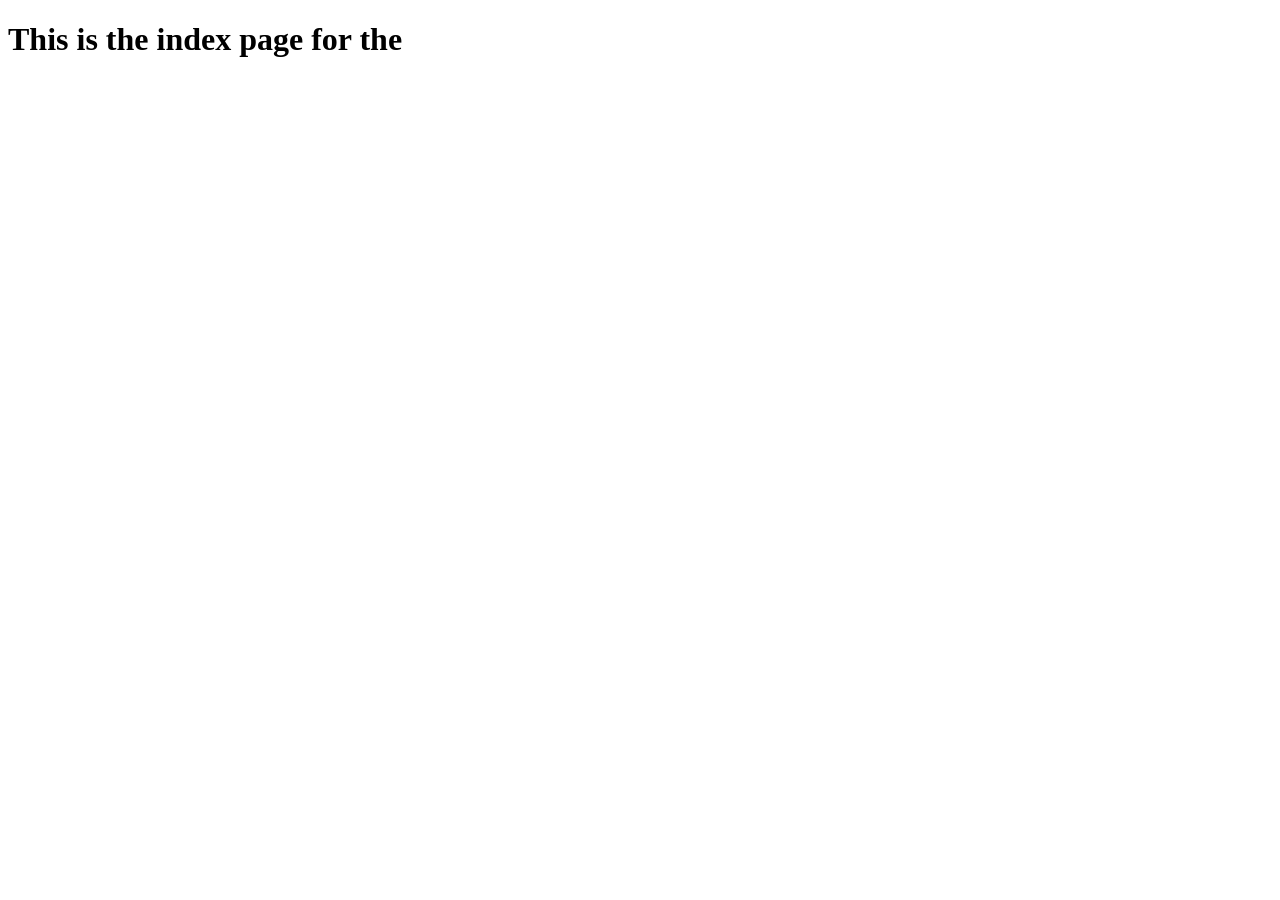
<file: FRONTEND/index.html>
<!DOCTYPE html>
<html lang="en">
<head>
    <meta charset="UTF-8">
    <meta name="viewport" content="width=device-width, initial-scale=1.0">
    <title>Document</title>
</head>
<body>
    <h1>This is the index page for the </h1>
</body>
</html>
</file>
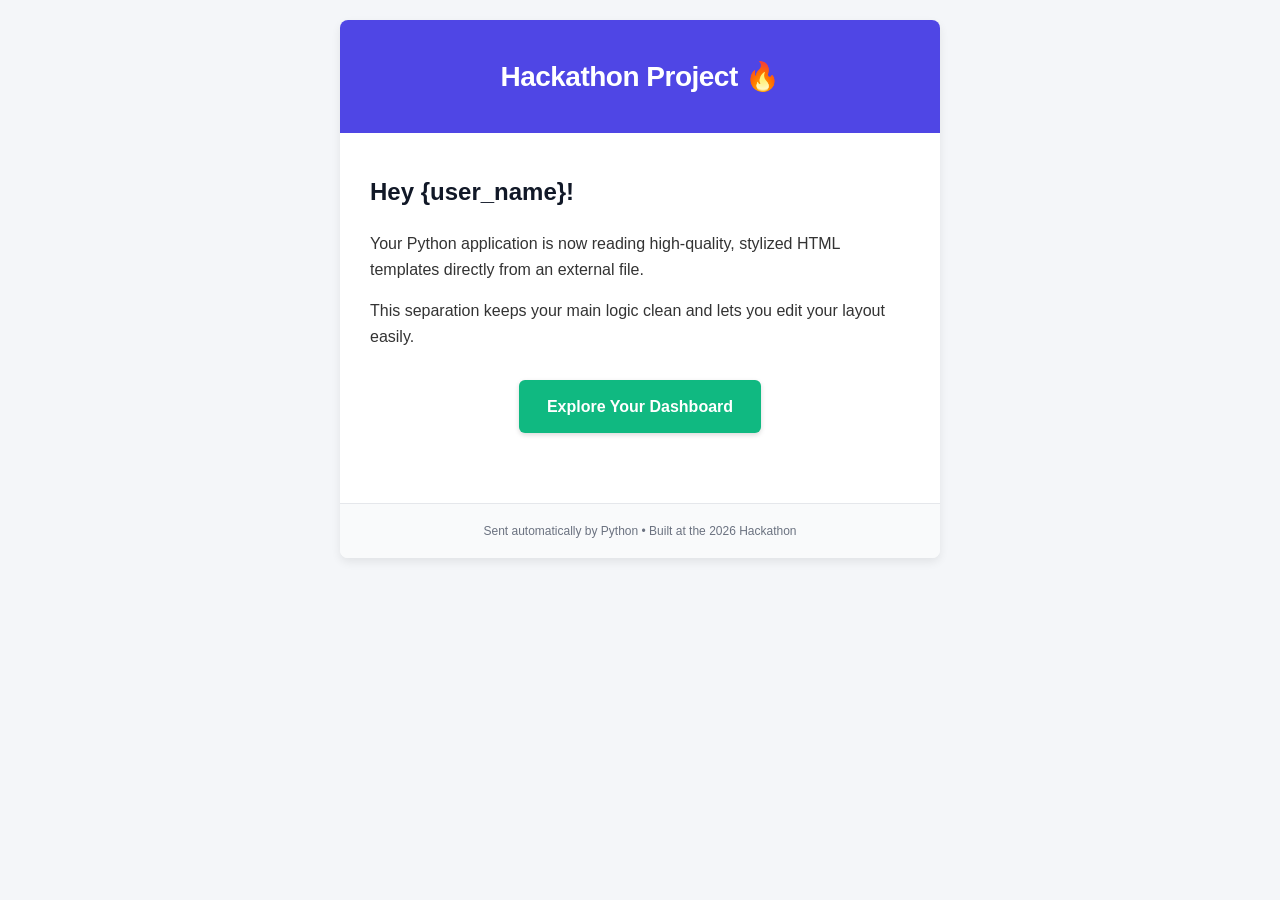
<file: BACKEND/emails/template.html>
<!DOCTYPE html>
<html>
<head>
    <meta charset="utf-8">
</head>
<body style="font-family: 'Segoe UI', Tahoma, Geneva, Verdana, sans-serif; background-color: #f4f6f9; margin: 0; padding: 20px;">
    <table align="center" border="0" cellpadding="0" cellspacing="0" width="100%" style="max-width: 600px; background-color: #ffffff; border-radius: 8px; box-shadow: 0 4px 10px rgba(0,0,0,0.08); overflow: hidden;">
        <!-- Header Banner -->
        <tr>
            <td bgcolor="#4F46E5" style="padding: 40px 20px; text-align: center;">
                <h1 style="color: #ffffff; margin: 0; font-size: 28px; font-weight: 700; letter-spacing: -0.5px;">Hackathon Project 🔥</h1>
            </td>
        </tr>
        <!-- Main Content Area -->
        <tr>
            <td style="padding: 40px 30px; color: #333333; line-height: 1.6;">
                <!-- {user_name} will be replaced by Python dynamically -->
                <h2 style="color: #111827; margin-top: 0;">Hey {user_name}!</h2>
                <p style="font-size: 16px;">Your Python application is now reading high-quality, stylized HTML templates directly from an external file.</p>
                <p style="font-size: 16px; margin-bottom: 30px;">This separation keeps your main logic clean and lets you edit your layout easily.</p>
                
                <!-- Call To Action Button -->
                <div style="text-align: center; margin: 30px 0;">
                    <a href="https://github.com" target="_blank" style="background-color: #10B981; color: white; padding: 14px 28px; text-decoration: none; font-weight: bold; border-radius: 6px; font-size: 16px; display: inline-block; box-shadow: 0 2px 5px rgba(0,0,0,0.15);">Explore Your Dashboard</a>
                </div>
            </td>
        </tr>
        <!-- Footer -->
        <tr>
            <td style="padding: 20px; background-color: #f9fafb; text-align: center; font-size: 12px; color: #6b7280; border-top: 1px solid #e5e7eb;">
                Sent automatically by Python • Built at the 2026 Hackathon
            </td>
        </tr>
    </table>
</body>
</html>
</file>
